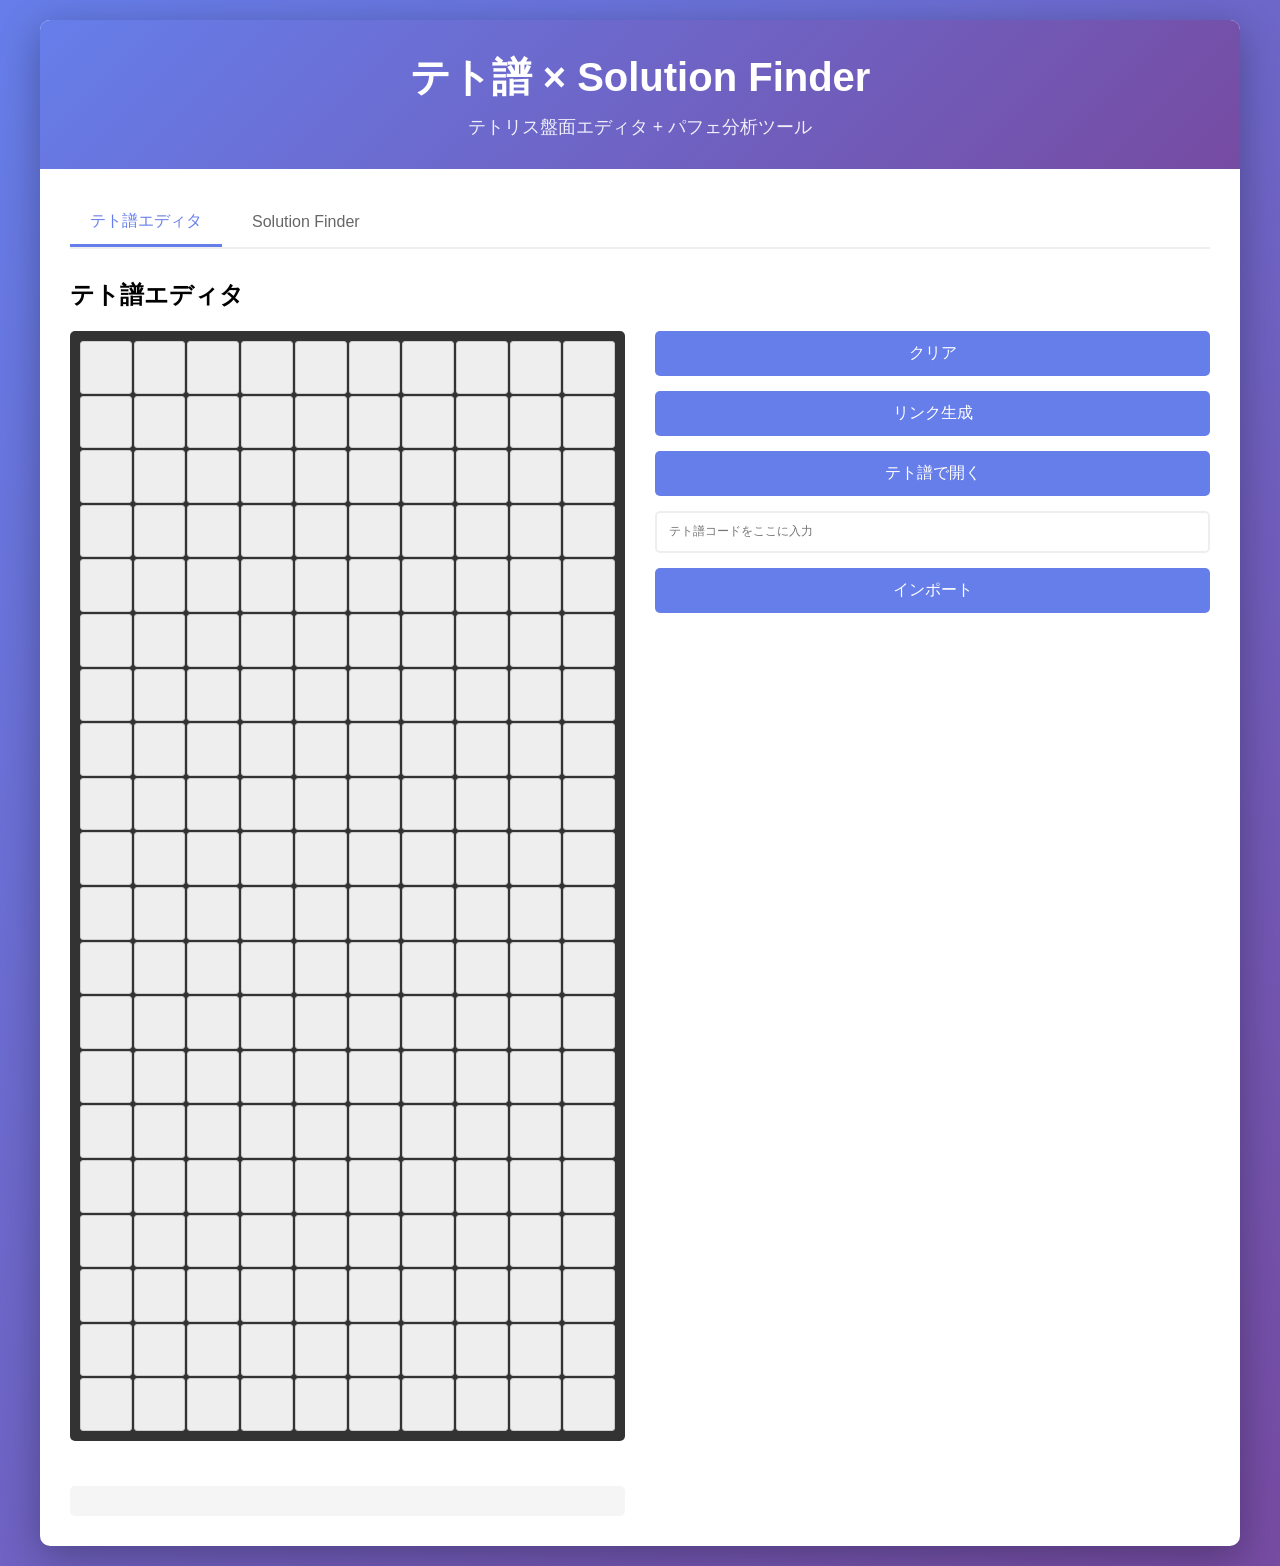
<file: index.html>
<!DOCTYPE html>
<html lang="ja">
<head>
    <meta charset="UTF-8">
    <meta name="viewport" content="width=device-width, initial-scale=1.0">
    <title>テト譜 × Solution Finder</title>
    <link rel="stylesheet" href="static/style.css">
</head>
<body>
    <div class="container">
        <header>
            <h1>テト譜 × Solution Finder</h1>
            <p>テトリス盤面エディタ + パフェ分析ツール</p>
        </header>

        <div class="main-content">
            <!-- タブメニュー -->
            <div class="tabs">
                <button class="tab-button active" onclick="switchTab('editor')">テト譜エディタ</button>
                <button class="tab-button" onclick="switchTab('finder')">Solution Finder</button>
            </div>

            <!-- テト譜エディタセクション -->
            <section id="editor-section" class="tab-content active">
                <h2>テト譜エディタ</h2>
                <div class="editor-container">
                    <div id="grid" class="tetris-grid"></div>
                    <div class="editor-controls">
                        <button onclick="clearGrid()">クリア</button>
                        <button onclick="generateLink()">リンク生成</button>
                        <button onclick="exportTetfu()">テト譜で開く</button>
                        <input type="text" id="tetfu-code" placeholder="テト譜コードをここに入力" class="tetfu-input">
                        <button onclick="importTetfu()">インポート</button>
                    </div>
                    <div id="tetfu-link" class="tetfu-link"></div>
                </div>
            </section>

            <!-- Solution Finderセクション -->
            <section id="finder-section" class="tab-content">
                <h2>Solution Finder</h2>
                <div class="finder-container">
                    <div class="finder-input">
                        <label>盤面を入力（またはテト譜から自動読み込み）</label>
                        <textarea id="board-input" placeholder="盤面データをここに入力" rows="10"></textarea>
                        <button onclick="analyzeSolutions()">分析開始</button>
                    </div>
                    <div class="finder-results">
                        <h3>分析結果</h3>
                        <div id="setup-rate" class="result-item">セットアップ率: <span id="setup-rate-value">-</span></div>
                        <div id="parfe-rate" class="result-item">パフェ率: <span id="parfe-rate-value">-</span></div>
                        <div id="patterns" class="result-item">
                            <h4>パフェパターン</h4>
                            <div id="pattern-list" class="pattern-list"></div>
                        </div>
                    </div>
                </div>
            </section>
        </div>
    </div>

    <script src="static/script.js"></script>
</body>
</html>
</file>
<file: static/style.css>
* {
    margin: 0;
    padding: 0;
    box-sizing: border-box;
}

body {
    font-family: 'Segoe UI', Tahoma, Geneva, Verdana, sans-serif;
    background: linear-gradient(135deg, #667eea 0%, #764ba2 100%);
    min-height: 100vh;
    padding: 20px;
}

.container {
    max-width: 1200px;
    margin: 0 auto;
    background: white;
    border-radius: 10px;
    box-shadow: 0 10px 40px rgba(0, 0, 0, 0.3);
    overflow: hidden;
}

header {
    background: linear-gradient(135deg, #667eea 0%, #764ba2 100%);
    color: white;
    padding: 30px 20px;
    text-align: center;
}

header h1 {
    font-size: 2.5em;
    margin-bottom: 10px;
}

header p {
    font-size: 1.1em;
    opacity: 0.9;
}

.main-content {
    padding: 30px;
}

/* タブメニュー */
.tabs {
    display: flex;
    gap: 10px;
    margin-bottom: 30px;
    border-bottom: 2px solid #eee;
}

.tab-button {
    padding: 12px 20px;
    border: none;
    background: transparent;
    cursor: pointer;
    font-size: 1em;
    font-weight: 500;
    color: #666;
    border-bottom: 3px solid transparent;
    transition: all 0.3s ease;
}

.tab-button:hover {
    color: #667eea;
}

.tab-button.active {
    color: #667eea;
    border-bottom-color: #667eea;
}

/* タブコンテンツ */
.tab-content {
    display: none;
}

.tab-content.active {
    display: block;
    animation: fadeIn 0.3s ease;
}

@keyframes fadeIn {
    from {
        opacity: 0;
        transform: translateY(10px);
    }
    to {
        opacity: 1;
        transform: translateY(0);
    }
}

/* テト譜エディタ */
.editor-container {
    display: grid;
    grid-template-columns: 1fr 1fr;
    gap: 30px;
    margin-top: 20px;
}

.tetris-grid {
    display: grid;
    grid-template-columns: repeat(10, 1fr);
    grid-template-rows: repeat(20, 1fr);
    gap: 2px;
    background: #333;
    padding: 10px;
    border-radius: 5px;
    aspect-ratio: 10 / 20;
}

.tetris-cell {
    background: #eee;
    border-radius: 3px;
    cursor: pointer;
    transition: all 0.1s ease;
    border: 1px solid #ccc;
}

.tetris-cell:hover {
    transform: scale(0.95);
    opacity: 0.8;
}

.tetris-cell.filled {
    box-shadow: inset 0 2px 5px rgba(0, 0, 0, 0.2);
}

.editor-controls {
    display: flex;
    flex-direction: column;
    gap: 15px;
}

.editor-controls > div {
    padding: 12px;
    background: #f5f5f5;
    border-radius: 5px;
}

.editor-controls strong {
    display: block;
    margin-bottom: 8px;
    color: #333;
}

.mode-button {
    padding: 8px 12px;
    background: #eee;
    border: 2px solid #ccc;
    border-radius: 5px;
    cursor: pointer;
    font-weight: 500;
    transition: all 0.3s ease;
    margin-right: 8px;
}

.mode-button:hover {
    border-color: #667eea;
}

.mode-button.active {
    background: #667eea;
    color: white;
    border-color: #667eea;
}

.color-picker {
    display: grid !important;
    grid-template-columns: repeat(3, 1fr) !important;
    gap: 5px !important;
    margin-bottom: 10px !important;
}

.color-button {
    padding: 12px !important;
    border: 2px solid #333 !important;
    border-radius: 5px !important;
    cursor: pointer !important;
    transition: all 0.3s ease !important;
}

.color-button:hover {
    transform: scale(1.05);
    box-shadow: 0 0 10px rgba(0, 0, 0, 0.3);
}

.color-button.active {
    border: 4px solid #333 !important;
    box-shadow: 0 0 15px rgba(0, 0, 0, 0.5);
}

.editor-controls button {
    padding: 12px 20px;
    background: #667eea;
    color: white;
    border: none;
    border-radius: 5px;
    cursor: pointer;
    font-size: 1em;
    font-weight: 500;
    transition: all 0.3s ease;
}

.editor-controls button:hover {
    background: #764ba2;
    transform: translateY(-2px);
    box-shadow: 0 5px 15px rgba(102, 126, 234, 0.4);
}

.tetfu-input {
    padding: 12px;
    border: 2px solid #eee;
    border-radius: 5px;
    font-family: monospace;
    font-size: 0.9em;
    transition: border-color 0.3s ease;
}

.tetfu-input:focus {
    outline: none;
    border-color: #667eea;
}

.tetfu-link {
    padding: 15px;
    background: #f5f5f5;
    border-radius: 5px;
    word-break: break-all;
    font-size: 0.85em;
    margin-top: 15px;
}

.tetfu-link a {
    color: #667eea;
    text-decoration: none;
}

.tetfu-link a:hover {
    text-decoration: underline;
}

/* Solution Finder */
.finder-container {
    display: grid;
    grid-template-columns: 1fr 1fr;
    gap: 30px;
    margin-top: 20px;
}

.finder-input,
.finder-results {
    display: flex;
    flex-direction: column;
    gap: 15px;
}

.finder-input label {
    font-weight: 500;
    color: #333;
}

#board-input {
    padding: 12px;
    border: 2px solid #eee;
    border-radius: 5px;
    font-family: monospace;
    font-size: 0.9em;
    resize: vertical;
    transition: border-color 0.3s ease;
}

#board-input:focus {
    outline: none;
    border-color: #667eea;
}

.finder-input button {
    padding: 12px 20px;
    background: #667eea;
    color: white;
    border: none;
    border-radius: 5px;
    cursor: pointer;
    font-size: 1em;
    font-weight: 500;
    transition: all 0.3s ease;
}

.finder-input button:hover {
    background: #764ba2;
    transform: translateY(-2px);
    box-shadow: 0 5px 15px rgba(102, 126, 234, 0.4);
}

.finder-results h3 {
    color: #333;
    margin-top: 10px;
}

.result-item {
    padding: 15px;
    background: #f5f5f5;
    border-left: 4px solid #667eea;
    border-radius: 5px;
}

.result-item h4 {
    margin-bottom: 10px;
    color: #333;
}

#setup-rate-value,
#parfe-rate-value {
    font-weight: bold;
    color: #667eea;
    font-size: 1.2em;
}

.pattern-list {
    display: grid;
    grid-template-columns: repeat(auto-fill, minmax(150px, 1fr));
    gap: 10px;
    margin-top: 10px;
}

.pattern-item {
    padding: 12px;
    background: white;
    border: 2px solid #eee;
    border-radius: 5px;
    text-align: center;
    font-size: 0.9em;
    transition: all 0.3s ease;
}

.pattern-item:hover {
    border-color: #667eea;
    box-shadow: 0 3px 10px rgba(102, 126, 234, 0.2);
}

/* レスポンシブ */
@media (max-width: 768px) {
    .editor-container,
    .finder-container {
        grid-template-columns: 1fr;
    }

    header h1 {
        font-size: 1.8em;
    }

    .tabs {
        flex-direction: column;
    }

    .main-content {
        padding: 15px;
    }

    .color-picker {
        grid-template-columns: repeat(4, 1fr) !important;
    }
}
</file>
